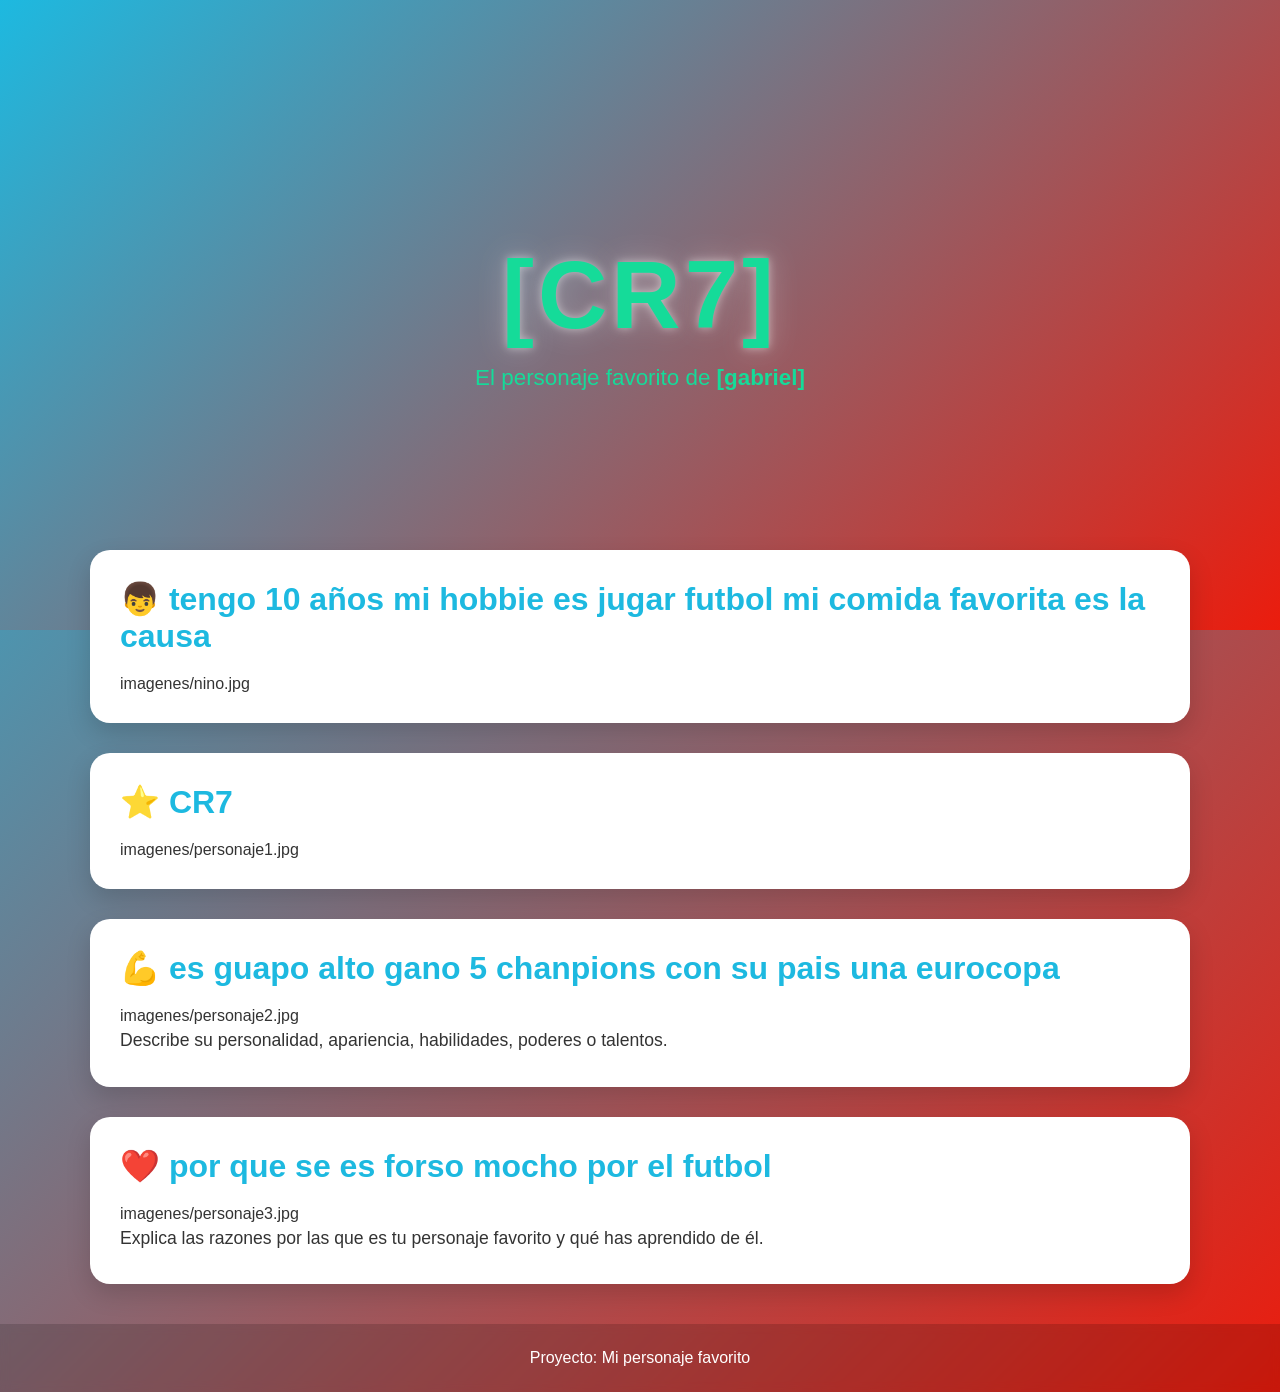
<file: docs/personajeFavorito/index.html>
<!DOCTYPE html>
<html lang="es">

<head>
    <meta charset="UTF-8">
    <meta name="viewport" content="width=device-width, initial-scale=1.0">
    <title>[Nombre del Personaje]</title>
    <link rel="stylesheet" href="style.css">
</head>

<body>

    <header class="hero">
        <div class="hero-content">
            <h1>[cr7]</h1>
            <p>El personaje favorito de <strong>[gabriel]</strong></p>
        </div>
    </header>

    <main>

        <section class="card">
            <h2>👦 tengo 10 años mi hobbie es jugar futbol mi comida favorita es la causa</h2>
            imagenes/nino.jpg

            <p>
        
            
            </p>
        </section>

        <section class="card">
            <h2>⭐ CR7</h2>
            imagenes/personaje1.jpg

            <p>

                
            </p>
        </section>

        <section class="card">
            <h2>💪 es guapo alto gano 5 chanpions con su pais una eurocopa</h2>
            imagenes/personaje2.jpg

            <p>
                Describe su personalidad, apariencia,
                habilidades, poderes o talentos.
            </p>
        </section>

        <section class="card">
            <h2>❤️ por que se es forso mocho por el futbol</h2>
            imagenes/personaje3.jpg

            <p>
                Explica las razones por las que es tu personaje favorito
                y qué has aprendido de él.
            </p>
        </section>

    </main>

    <footer>
        <p>Proyecto: Mi personaje favorito</p>
    </footer>

</body>

</html>
</file>
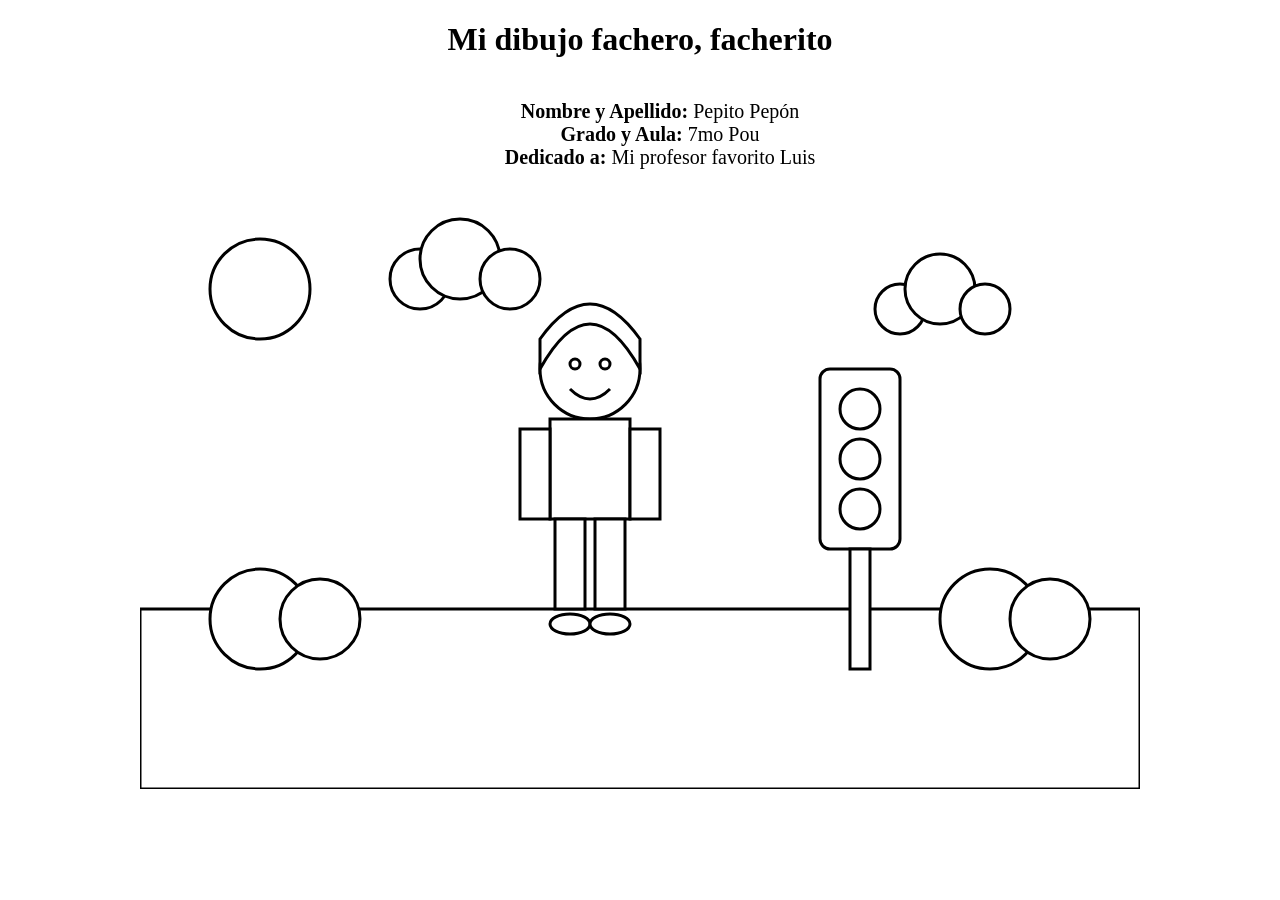
<file: docs/semaforoRGB/index.html>
<!DOCTYPE html>
<html lang="es">
<head>
    <meta charset="UTF-8">
    <title>Dibujo para colorear</title>
    <link rel="stylesheet" href="estilos.css">
</head>
<body>
<h1>Mi dibujo fachero, facherito</h1>
<ul>
  <li><strong>Nombre y Apellido:</strong> Pepito Pepón</li>
  <li><strong>Grado y Aula:</strong> 7mo Pou</li>
  <li><strong>Dedicado a:</strong> Mi profesor favorito Luis</li>
</ul>
<svg viewBox="0 0 1000 600" class="dibujo cielo">

    <!-- Sol -->
    <circle class="sol" cx="120" cy="100" r="50"/>

    <!-- Nubes -->
    <g class="nube">
        <circle class="nube-cuerpo" cx="280" cy="90" r="30"/>
        <circle class="nube-cuerpo" cx="320" cy="70" r="40"/>
        <circle class="nube-cuerpo" cx="370" cy="90" r="30"/>
    </g>

    <g class="nube">
        <circle class="nube-cuerpo" cx="760" cy="120" r="25"/>
        <circle class="nube-cuerpo" cx="800" cy="100" r="35"/>
        <circle class="nube-cuerpo" cx="845" cy="120" r="25"/>
    </g>

    <!-- Césped -->
    <rect class="cesped" x="0" y="420" width="1000" height="180"/>

    <!-- Arbustos -->
    <circle class="arbusto" cx="120" cy="430" r="50"/>
    <circle class="arbusto" cx="180" cy="430" r="40"/>

    <circle class="arbusto" cx="850" cy="430" r="50"/>
    <circle class="arbusto" cx="910" cy="430" r="40"/>

    <!-- Semáforo -->
    <g class="semaforo">

        <rect class="cuerpo-semaforo"
              x="680"
              y="180"
              width="80"
              height="180"
              rx="10"/>

        <circle class="luz-roja"
                cx="720"
                cy="220"
                r="20"/>

        <circle class="luz-amarilla"
                cx="720"
                cy="270"
                r="20"/>

        <circle class="luz-verde"
                cx="720"
                cy="320"
                r="20"/>

        <rect class="palo-semaforo"
              x="710"
              y="360"
              width="20"
              height="120"/>

    </g>

    <!-- Persona -->

    <!-- Cabeza -->
    <circle class="piel"
            cx="450"
            cy="180"
            r="50"/>

    <!-- Cabello -->
    <path class="cabello"
          d="M400 180
             Q450 90 500 180
             L500 150
             Q450 80 400 150 Z"/>

    <!-- Ojos -->
    <circle class="ojo"
            cx="435"
            cy="175"
            r="5"/>

    <circle class="ojo"
            cx="465"
            cy="175"
            r="5"/>

    <!-- Sonrisa -->
    <path class="boca"
          d="M430 200 Q450 220 470 200"/>

    <!-- Polo -->
    <rect class="polo"
          x="410"
          y="230"
          width="80"
          height="100"/>

    <!-- Brazos -->
    <rect class="piel"
          x="380"
          y="240"
          width="30"
          height="90"/>

    <rect class="piel"
          x="490"
          y="240"
          width="30"
          height="90"/>

    <!-- Pantalón -->
    <rect class="pantalon"
          x="415"
          y="330"
          width="30"
          height="90"/>

    <rect class="pantalon"
          x="455"
          y="330"
          width="30"
          height="90"/>

    <!-- Zapatos -->
    <ellipse class="zapato"
             cx="430"
             cy="435"
             rx="20"
             ry="10"/>

    <ellipse class="zapato"
             cx="470"
             cy="435"
             rx="20"
             ry="10"/>

</svg>

</body>
</html>
</file>
<file: docs/personajeFavorito/style.css>
/*======================================
  PALETA DE COLORES
======================================*/
:root {
    --color-primario: #1db9e0;
    --color-secundario: #eb1c0d;
}

/*======================================
  CONFIGURACIÓN GENERAL
======================================*/
* {
    margin: 0;
    padding: 0;
    box-sizing: border-box;
}

body {
    font-family: "Segoe UI", Arial, sans-serif;

    background: linear-gradient(
        135deg,
        var(--color-primario),
        var(--color-secundario)
    );

    min-height: 100vh;
    color: #333;
}

/*======================================
  HERO
======================================*/
.hero {
    height: 70vh;

    display: flex;
    justify-content: center;
    align-items: center;

    text-align: center;

    background: linear-gradient(
        135deg,
        var(--color-primario),
        var(--color-secundario)
    );

    color: rgb(21, 219, 153);
}

.hero-content {
    animation: aparecer 1.5s ease;
}

.hero h1 {
    font-size: clamp(3rem, 8vw, 6rem);
    letter-spacing: 4px;
    text-transform: uppercase;

    text-shadow:
        0 0 10px rgba(255,255,255,.5),
        0 0 30px rgba(255,255,255,.3);

    animation: flotar 3s ease-in-out infinite;
}

.hero p {
    font-size: 1.4rem;
    margin-top: 15px;
}

/*======================================
  CONTENEDOR
======================================*/
main {
    width: 90%;
    max-width: 1100px;

    margin: -80px auto 40px;
}

/*======================================
  TARJETAS
======================================*/
.card {
    background: white;

    margin-bottom: 30px;
    padding: 30px;

    border-radius: 20px;

    box-shadow: 0 10px 25px rgba(0,0,0,.15);

    transition: .3s;
}

.card:hover {
    transform: translateY(-8px);
}

.card h2 {
    color: var(--color-primario);
    margin-bottom: 20px;
    font-size: 2rem;
}

.card img {
    width: 100%;
    max-width: 450px;

    display: block;
    margin: 20px auto;

    border-radius: 15px;

    transition: .4s;
}

.card img:hover {
    transform: scale(1.05);
}

.card p {
    font-size: 1.1rem;
    line-height: 1.8;
}

/*======================================
  FOOTER
======================================*/
footer {
    text-align: center;

    padding: 25px;

    color: white;

    background: rgba(0,0,0,.15);

    backdrop-filter: blur(5px);
}

/*======================================
  ANIMACIONES
======================================*/
@keyframes aparecer {
    from {
        opacity: 0;
        transform: translateY(40px);
    }

    to {
        opacity: 1;
        transform: translateY(0);
    }
}

@keyframes flotar {
    0% {
        transform: translateY(0);
    }

    50% {
        transform: translateY(-10px);
    }

    100% {
        transform: translateY(0);
    }
}

/*======================================
  RESPONSIVE
======================================*/
@media (max-width: 768px) {

    .hero {
        height: 55vh;
    }

    .hero p {
        font-size: 1rem;
    }

    .card {
        padding: 20px;
    }

    .card h2 {
        font-size: 1.5rem;
    }
}
</file>
<file: docs/semaforoRGB/estilos.css>
body{
    margin:0;
    display:flex;
    justify-content:center;
    background:white;
    flex-direction: column;
    align-items: center;

}
h1 {
  text-align: center;
}
ul {
  list-style-type: none;
  display: flex;
  flex-direction: column;
  align-items: center;
  font-size: 20px;
}
.dibujo{
    width:1000px;
}

.cielo,
.sol,
.nube-cuerpo,
.cesped,
.arbusto,
.cuerpo-semaforo,
.luz-roja,
.luz-amarilla,
.luz-verde,
.palo-semaforo,
.piel,
.cabello,
.ojo,
.polo,
.pantalon,
.zapato{
    fill:white;
    stroke:black;
    stroke-width:3;
}
</file>
